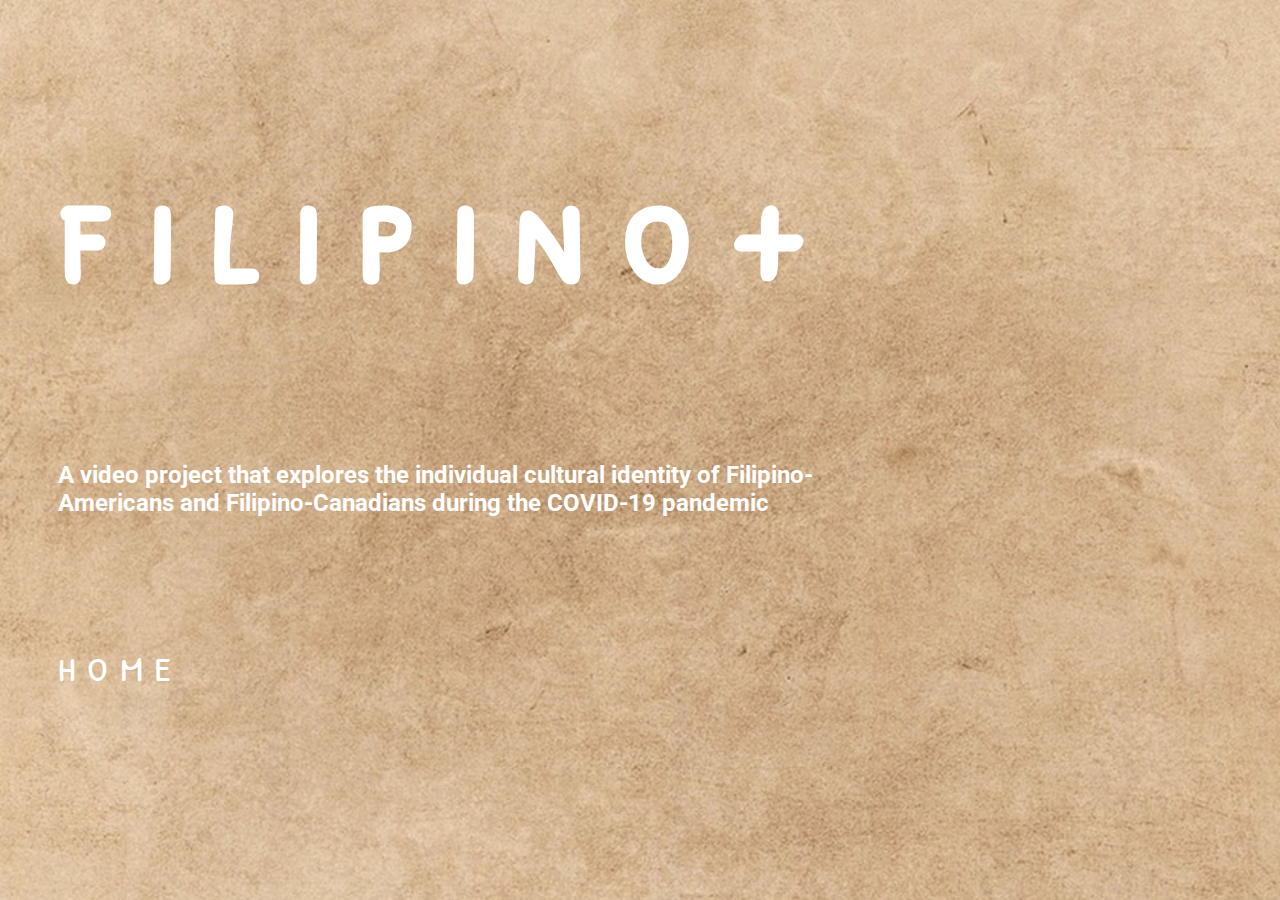
<file: index.html>
<!DOCTYPE html>
<html>

<head>
    <meta charset="utf-8">
    <meta http-equiv="X-UA-Compatible" content="IE=edge">
    <title>Filipino+</title>
    <link rel="stylesheet" href="style.css">
    <link href="https://fonts.googleapis.com/css2?family=Patrick+Hand+SC&family=Roboto&display=swap" rel="stylesheet">
</head>

<body>

    <div>

    <h1>f i l i p i n o +</h1>


    <h3>A video project that explores the individual cultural identity of Filipino-Americans and Filipino-Canadians during the COVID-19 pandemic</h3>
    
    <a href="home.html" class="enter">h o m e</a>
        
        </div>

</body>

</html>
</file>
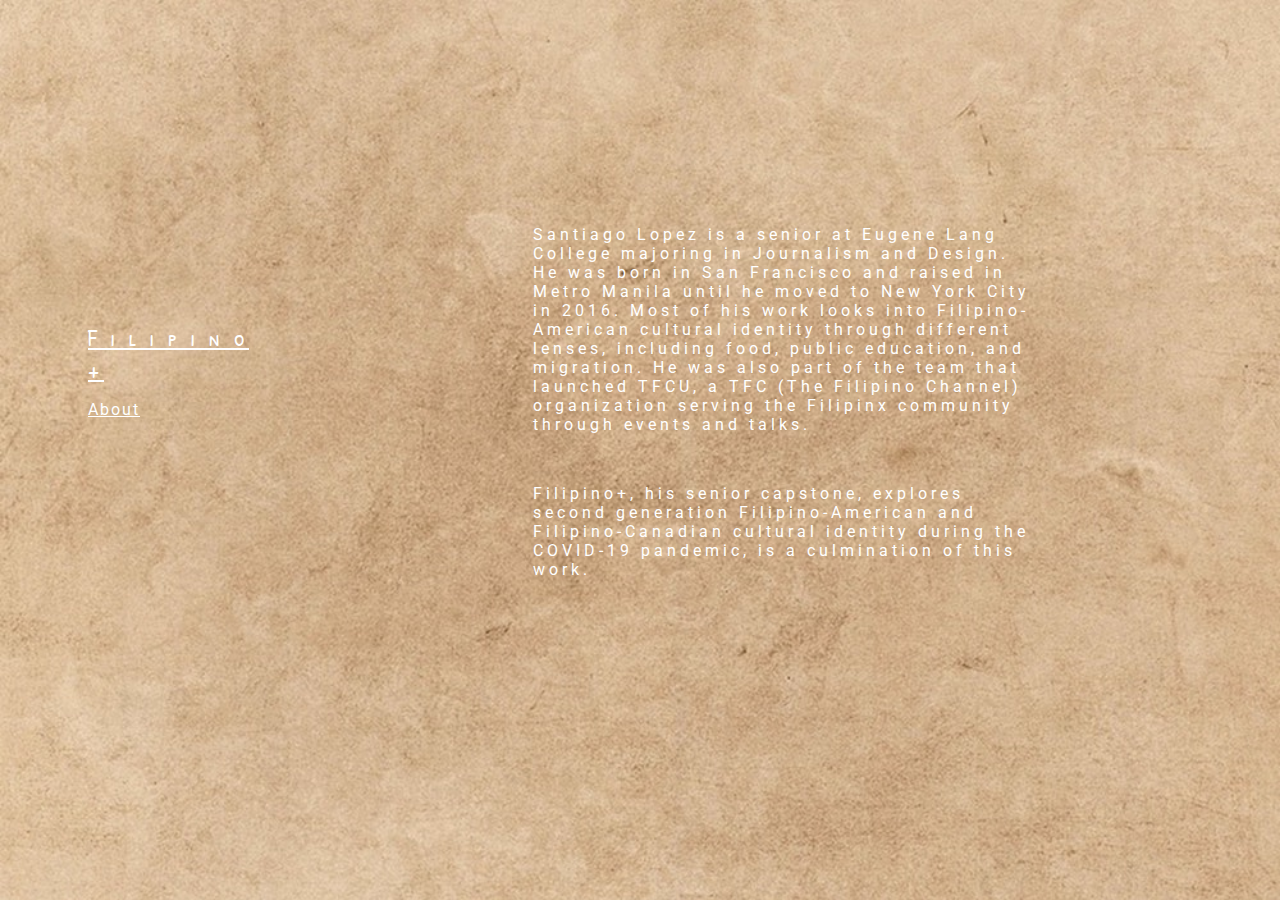
<file: about.html>
<!DOCTYPE html>
<html>

<head>
    <meta charset="utf-8">
    <meta http-equiv="X-UA-Compatible" content="IE=edge">
    <title>Filipino+</title>
    <link rel="stylesheet" href="style.css">
    <link href="https://fonts.googleapis.com/css2?family=Patrick+Hand+SC&family=Roboto&display=swap" rel="stylesheet">
</head>

<body>

    <ul>
        <li><a href="home.html" class="navbar left">F i l i p i n o +</a></li>
        <li><a href="about.html" class="navbar right">About</a></li>
    </ul>


    <div class="container1">
        
        <div class="text">

        <p class="ab">Santiago Lopez is a senior at Eugene Lang College majoring in Journalism and Design. He was born in San Francisco and raised in Metro Manila until he moved to New York City in 2016. Most of his work looks into Filipino-American cultural identity through different lenses, including food, public education, and migration. He was also part of the team that launched TFCU, a TFC (The Filipino Channel) organization serving the Filipinx community through events and talks.</p>
        
        <br>
        
        <p  class="ab">Filipino+, his senior  capstone, explores second generation Filipino-American and Filipino-Canadian cultural identity during the COVID-19 pandemic, is a culmination of this work.</p>
        </div>

    </div>

</body>

</html>
</file>
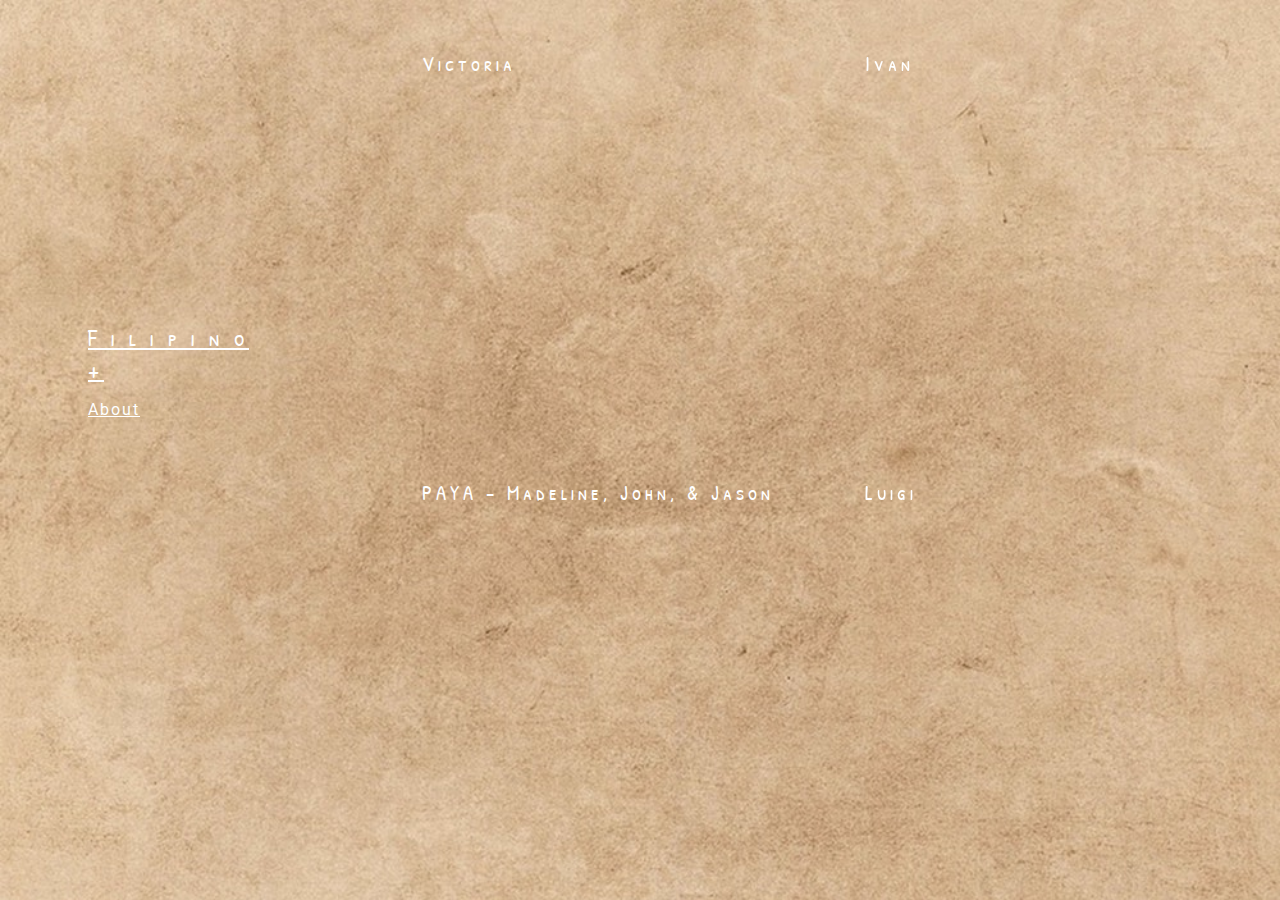
<file: home.html>
<!DOCTYPE html>
<html>

<head>
    <meta charset="utf-8">
    <meta http-equiv="X-UA-Compatible" content="IE=edge">
    <title>Filipino+</title>
    <link rel="stylesheet" href="style.css">
    <link href="https://fonts.googleapis.com/css2?family=Patrick+Hand+SC&family=Roboto&display=swap" rel="stylesheet">
</head>

<body>

    <ul>
        <li><a href="home.html" class="navbar left">F i l i p i n o +</a></li>
        <li><a href="about.html" class="navbar right">About</a></li>
    </ul>


    <div class="container">

        <div class="child">
            <p>Victoria</p>
            <iframe width="560" height="315" src="https://www.youtube.com/embed/81L_G-1WJ3s" frameborder="0" allow="accelerometer; autoplay; encrypted-media; gyroscope; picture-in-picture" allowfullscreen></iframe>
        </div>

        <div class="child">
            <p>Ivan</p>
            <iframe width="560" height="315" src="https://www.youtube.com/embed/MkDO3ffwkQA" frameborder="0" allow="accelerometer; autoplay; encrypted-media; gyroscope; picture-in-picture" allowfullscreen></iframe>
        </div>

        <div class="child">
            <p>PAYA - Madeline, John, &amp; Jason</p>
            <iframe width="560" height="315" src="https://www.youtube.com/embed/yi-VzPZ3ZLI" frameborder="0" allow="accelerometer; autoplay; encrypted-media; gyroscope; picture-in-picture" allowfullscreen></iframe>
        </div>

        <div class="child">
            <p>Luigi</p>
            <iframe width="560" height="315" src="https://www.youtube.com/embed/wPJioGmV9ac" frameborder="0" allow="accelerometer; autoplay; encrypted-media; gyroscope; picture-in-picture" allowfullscreen></iframe>
        </div>

    </div>

</body>

</html>
</file>
<file: style.css>
body {
    background-image: url("background.jpg");
    background-repeat: no-repeat;
    background-size: cover;
    width: 100%;
    height: 100%;
    display: flex;
    flex-flow: row nowrap;
    justify-content: center;
}

h1 {
    font-family: 'Patrick Hand SC', cursive;
    font-size: 10em;
    color: white;
    padding-left: 50px;
}

p {
    font-family: 'Patrick Hand SC', cursive;
    color: white;
    font-size: 1.3em;
    letter-spacing: 4px;
}


h3 {
    font-family: 'Roboto', sans-serif;
    font-size: 1.5em;
    color: white;
    width: 60%;
    display: flex;
    justify-content: center;
    flex-direction: column;
    height: 100px;
    padding-left: 50px;
}

.enter {
    font-family: 'Patrick Hand SC', cursive;
    font-size: 3em;
    display: flex;
    justify-content: center;
    flex-direction: column;
    height: 200px;
    padding-left: 50px;
    color: white;
    text-decoration: none;
}

ul {
    padding-top: 22%;
  list-style-type: none;
    position: relative;
}

li {
    display: block;
}

.left {
    font-size: 1.5em;
    letter-spacing: 4px;
    font-family: 'Patrick Hand SC', cursive;
    color: white;
    margin-left: 30px;
}

.right {
    margin-left: 30px;
    font-family: 'Roboto', sans-serif;
    color: white;
    letter-spacing: 2px;
}

.navbar {
    display: block;
    padding-left: 10px;
    padding-right: 10px;
    padding-top: 15px;
}

.container {
    width: 80%;
    float: right;
    display: flex;
    flex-flow: row wrap;
    justify-content: flex-end;
    
}

.container1 {
    width: 80%;
    float: right;
    display: flex;
    flex-flow: row wrap;
    justify-content: center;
    
}


.child {
    width: 40%;
    padding: 2%;
    
}

.text {
    width: 50%;
    padding-top: 20%;
}

.ab {
    font-family: 'Roboto', sans-serif;
    color: white;
    font-size: 1em;
}
</file>
